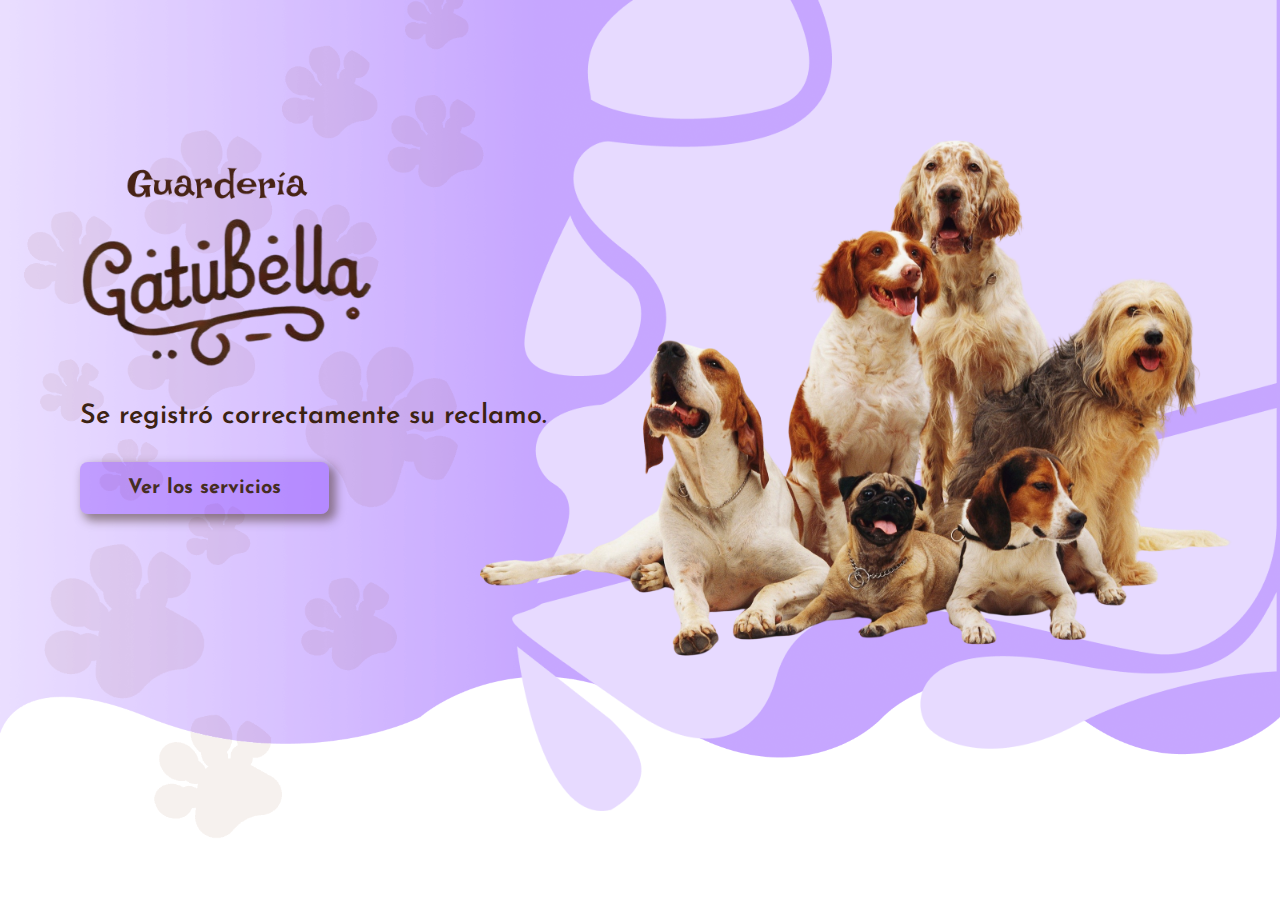
<file: gracias - reclamaciones.html>
<!DOCTYPE html>
<html lang="es">
<head>
    <meta charset="UTF-8">
    <meta name="viewport" content="width=device-width, initial-scale=1.0">

    <!-- META GENERAL -->
    <meta name="description" content="Gracias por contactarte con Guardería Gatubella. Hemos recibido tu solicitud en el libro de reclamaciones y la atenderemos con la atención que merece.">
    <meta name="keywords" content="libro de reclamaciones, guardería para mascotas, hotel para mascotas, atención al cliente, quejas, sugerencias">
    <meta name="author" content="Guardería Gatubella">
    <meta name="robots" content="noindex, nofollow">
    <meta name="google" content="notranslate">
    <meta name="theme-color" content="#ffffff">

    <!-- Meta Open Graph para redes sociales -->
    <meta property="og:title" content="Gracias por tu mensaje - Guardería Gatubella">
    <meta property="og:description" content="Hemos recibido tu mensaje en el libro de reclamaciones. Gracias por tu confianza.">
    <meta property="og:type" content="website">
    <meta property="og:url" content="https://guarderiagatubella.netlify.app/gracias-reclamacion">
    <meta property="og:image" content="https://guarderiagatubella.netlify.app/images/logo.png">

    <!-- Meta Twitter -->
    <meta name="twitter:card" content="summary_large_image">
    <meta name="twitter:title" content="Gracias por tu mensaje - Guardería Gatubella">
    <meta name="twitter:description" content="Tu solicitud ha sido registrada con éxito. Nos pondremos en contacto contigo pronto.">
    <meta name="twitter:image" content="https://guarderiagatubella.netlify.app/images/logo.png">

    <title>Gracias por tu mensaje - Guardería Gatubella</title>
    <link rel="icon" href="images/favicon.png" type="image/png">
    <link href="css/style.css" rel="stylesheet" type="text/css">

    <!-- FONTSS -->
    <link rel="preconnect" href="https://fonts.googleapis.com">
    <link rel="preconnect" href="https://fonts.gstatic.com" crossorigin>
    <link href="https://fonts.googleapis.com/css2?family=Josefin+Sans:ital,wght@0,100..700;1,100..700&display=swap" rel="stylesheet">

    <!-- Schema.org para mejorar SEO -->
    <script type="application/ld+json">
    {
        "@context": "https://schema.org",
        "@type": "PetStore",
        "name": "Guardería Gatubella",
        "url": "https://guarderiagatubella.netlify.app/",
        "logo": "https://guarderiagatubella.netlify.app/images/logo.png",
        "description": "Guardería y hotel para mascotas en Cusco, ofreciendo atención personalizada para perros y gatos.",
        "telephone": "+51 907 142 823",
        "address": {
            "@type": "PostalAddress",
            "streetAddress": "Jr: Cahuide 189",
            "addressLocality": "Cusco",
            "addressRegion": "CUS",
            "postalCode": "08000",
            "addressCountry": "PE"
        }
    }
    </script>
</head>


<body>
    <main class="manteiner">
        <section id="banner" class="section_banner typ">
            <img class="banner_fondo typ" src="images/banner.png" alt="Fondo de la guardería Gatubella">
            <img class="banner_personajes" src="images/banner-personajes.png" alt="Ilustración de mascotas felices en la guardería">
            <div class="container">
                <div class="banner_hero">
                    <div class="banner_txt typ">
                        <img class="banner_logo" src="images/logo.png" alt="Logo de Guardería Gatubella">
                        <p>
                            Se registró correctamente su reclamo.
                        </p>
                        <a href="index.html" class="target_btn banner" rel="noopener noreferrer">Ver los servicios</a>
                    </div>
                </div>
            </div>
        </section>
    </main>
    <script src="https://code.jquery.com/jquery-3.7.1.min.js" integrity="sha256-/JqT3SQfawRcv/BIHPThkBvs0OEvtFFmqPF/lYI/Cxo=" crossorigin="anonymous"></script>
    <script src="js/gatubella.js" defer></script>
</body>
</html>
</file>
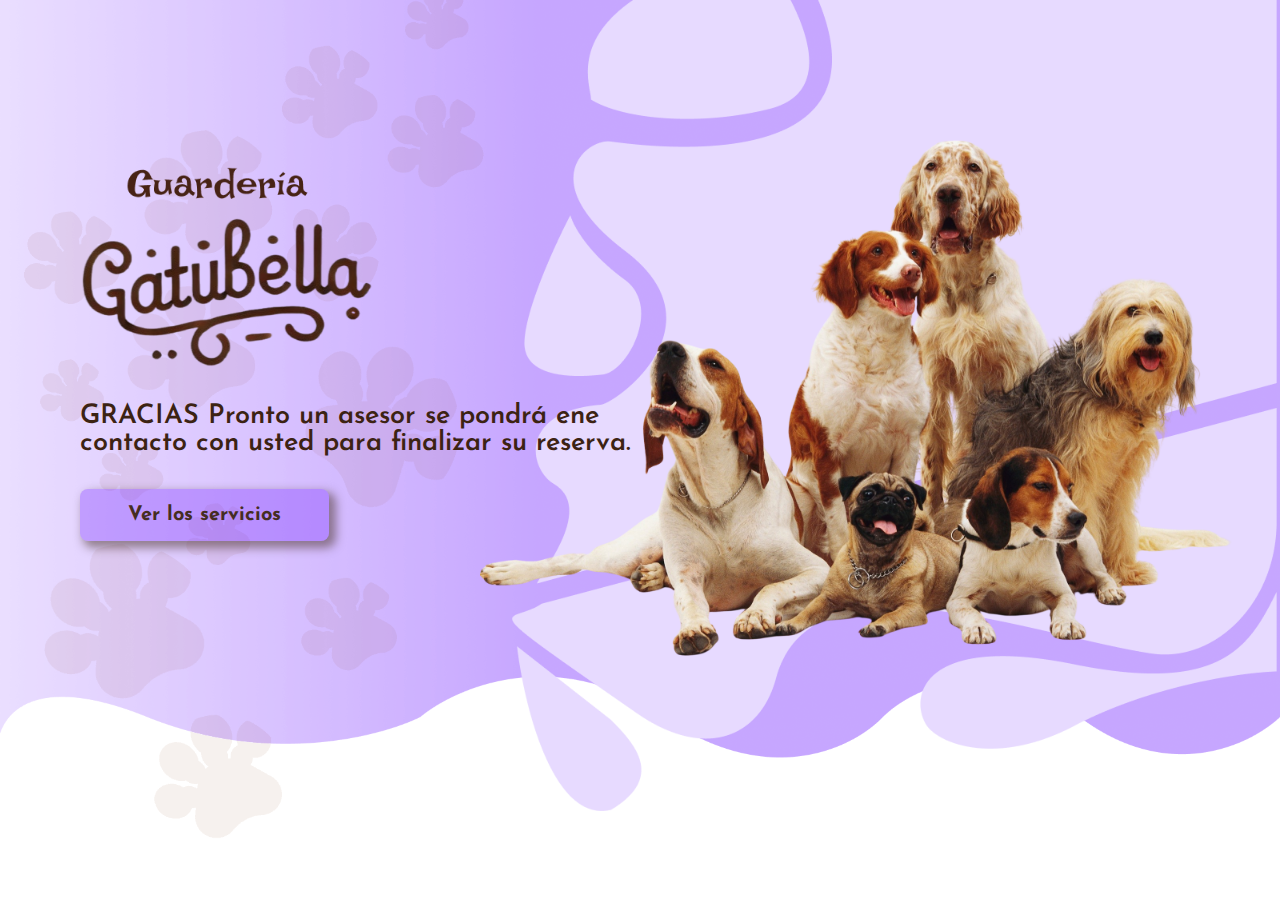
<file: gracias.html>
<!DOCTYPE html>
<html lang="es">
<head>
    <meta charset="UTF-8">
    <meta name="viewport" content="width=device-width, initial-scale=1.0">
    <meta name="description" content="En Guardería Gatubella cuidamos a tu perro o gato como en casa, sin jaulas y con atención personalizada. Hotel y guardería para mascotas en un ambiente seguro y amoroso.">
    <meta name="keywords" content="guardería para mascotas, hotel para mascotas, hospedaje para mascotas, guardería de perros, guardería de gatos, cuidado de mascotas, alojamiento para mascotas">
    <meta name="author" content="Guardería Gatubella">
    <meta name="robots" content="index, follow">
    <meta name="google" content="notranslate">
    <meta name="theme-color" content="#ffffff">

    <!-- Meta Open Graph para redes sociales -->
    <meta property="og:title" content="Guardería Gatubella - Cuidado y hospedaje seguro para tu mascota">
    <meta property="og:description" content="En Guardería Gatubella cuidamos a tu perro o gato como en casa, sin jaulas y con atención personalizada. Hotel y guardería para mascotas en un ambiente seguro y amoroso.">
    <meta property="og:type" content="website">
    <meta property="og:url" content="https://guarderiagatubella.netlify.app/">
    <meta property="og:image" content="https://guarderiagatubella.netlify.app/images/logo.png">

    <!-- Meta Twitter -->
    <meta name="twitter:card" content="summary_large_image">
    <meta name="twitter:title" content="Guardería Gatubella - Cuidado y hospedaje seguro para tu mascota">
    <meta name="twitter:description" content="En GatuBella, más que una guardería, ofrecemos una experiencia personalizada y sin jaulas para perros y gatos.">
    <meta name="twitter:image" content="https://guarderiagatubella.netlify.app/images/logo.png">

    <title>GatuBella Hotel&Guardería - Hotel para mascotas - Pet boarding - Pet lodging</title>
    <link rel="icon" href="images/favicon.png" type="image/png">
    <link href="css/style.css" rel="stylesheet" type="text/css">
    
    <!-- FONTSS -->
    <link rel="preconnect" href="https://fonts.googleapis.com">
    <link rel="preconnect" href="https://fonts.gstatic.com" crossorigin>
    <link href="https://fonts.googleapis.com/css2?family=Josefin+Sans:ital,wght@0,100..700;1,100..700&display=swap" rel="stylesheet">
    
    <!-- Schema.org para mejorar SEO -->
    <script type="application/ld+json">
        {
        "@context": "https://schema.org",
        "@type": "PetStore",
        "name": "Guardería Gatubella",
        "url": "https://guarderiagatubella.netlify.app/",
        "logo": "https://guarderiagatubella.netlify.app/images/logo.png",
        "description": "Guardería y hotel para mascotas en Cusco, ofreciendo atención personalizada para perros y gatos.",
        "telephone": "+51 907 142 823",
        "address": {
            "@type": "PostalAddress",
            "streetAddress": "Jr: Cahuide 189",
            "addressLocality": "Cusco",
            "addressRegion": "CUS",
            "postalCode": "08000",
            "addressCountry": "PE"
        }
        }
    </script>
</head>

<body>
    <main class="manteiner">
        <section id="banner" class="section_banner typ">
            <img class="banner_fondo typ" src="images/banner.png" alt="Fondo de la guardería Gatubella">
            <img class="banner_personajes" src="images/banner-personajes.png" alt="Ilustración de mascotas felices en la guardería">
            <div class="container">
                <div class="banner_hero">
                    <div class="banner_txt">
                        <img class="banner_logo" src="images/logo.png" alt="Logo de Guardería Gatubella">
                        <p>
                            GRACIAS
                            Pronto un asesor se pondrá ene contacto con usted para finalizar su reserva.
                        </p>
                        <a href="index.html" class="target_btn banner" rel="noopener noreferrer">Ver los servicios</a>
                    </div>
                </div>
            </div>
        </section>
    </main>
    <script src="https://code.jquery.com/jquery-3.7.1.min.js" integrity="sha256-/JqT3SQfawRcv/BIHPThkBvs0OEvtFFmqPF/lYI/Cxo=" crossorigin="anonymous"></script>
    <!-- GSAP Core (obligatorio) -->
    <script src="https://cdn.jsdelivr.net/npm/swiper@11/swiper-bundle.min.js"></script>

    <script src="js/gatubella.js" defer></script>
</body>
</html>
</file>
<file: css/style.css>
/* Reseteo de márgenes y paddings */
* {
  margin: 0;
  padding: 0;
  box-sizing: border-box;
}

/* Asegura que el body y el html ocupen toda la pantalla */
html, body {
  width: 100%;
  height: 100%;
  overflow-x: hidden;
  font-family: "Josefin Sans", sans-serif;
}
.manteiner{
	width: 100%;
	height: 100%;
	max-width: 1800px;
	margin-right: auto;
	margin-left: auto;
}
.container{
	width: 100%;
	margin: auto;
	padding: 5rem;
}
.section_banner{
	width: 100%;
	position: relative;
	height: auto;
}
.banner_fondo{
	width: 100%;
	position: absolute;
    object-fit: cover;
    background-position: top;
}
.banner_hero{
	margin-top: 5rem;
	position: relative;
	z-index: 1;
	width: 100%;
	height: 100%;
	display: flex;
	justify-content: space-between;
}
.banner_logo{
	width: 300px;
}
.banner_personajes{
	position: absolute;
	right: 0;
	top: 0;
	width: 800px;
}
.banner_txt{
	font-weight: 600;
	font-size: 27px;
	color: #3C2313;
	display: flex;
	gap: 2rem;
	flex-direction: column;
	align-items: flex-start;
	width: 51%;
}
.section_servicios{
	position: relative;
	z-index: 1;
}
.servicios_grid{
	display: flex;
	align-items: center;
	justify-content: space-between;
	width: 100%;
	margin-top: 3rem;
}
.target_servicios{
	font-weight: 600;
	width: 31%;
	box-shadow: 4px 4px 10px rgba(0, 0, 0, 0.2);
	border-radius: 1.5rem;
	background: white;
	overflow: hidden;
}
.target_img{
	width: 100%;
}
.target_content{
	padding: 2.5rem;
	display: flex;
	gap: 1rem;
	flex-direction: column;
	color: #452D22;
	font-size: 22px;
	background: white;
	align-items: baseline;
}
.target_title{
	color: #452d22;
	font-size: 25px;
	font-weight: 900;
}
.target_txt{
	color: #452D22;
}
.title{
	font-size: 25px;
	font-weight: bold;
	margin: 0 auto;
	display: flex;
	align-items: center;
	justify-content: center;
	gap: 2rem;
}
.servicios_wrp{
	display: flex;
	gap: 3rem;
	flex-direction: column;
}
.titulo{
	font-size: 2.5rem;
	color: #5C00FF;
	text-align: center;
}
.title_line{
	height: 5px;
	width: 200px;
	background: #5C00FF;
}
.tiktok_wrp{
	display: flex;
	justify-content: space-between;
	align-items: initial;
	gap: 2rem;
	max-width: 1100px;
	margin: auto;
}
.tk_bloque{
	padding-top: 4rem;
	padding: 4rem 2rem 0 2rem;
	position: relative;
	width: 48%;
	height: 700px;
	display: flex;
	justify-content: center;
	align-items: flex-start;
}
.tk_img{
	position: absolute;
	bottom: 0;
	right: auto;
	left: auto;
	width: 350px;
}
.tk_box{
	display: flex;
	justify-content: center;
	align-items: center;
}
.tk_box-fondo{
	width: 100%;
  position: absolute;
  top: 0;
  right: auto;
  left: auto;
  height: 100%;
}
.tk_slider{
	width: 50%;
	text-align: center;
}
.tk_slider-video{
	height: 700px;
	border-radius: 1.5rem;
	overflow: hidden;
}
.tk_box-text{
	position: relative;
	z-index: 2;
	color: white;
	font-size: 20px;
	text-align: center;
	display: flex;
	flex-direction: column;
	gap: 2rem;
}
.tk_box-title{
	font-size: 2.5rem;
}
.tk_box-txt{
	font-size: 22px;
}
.tiktok_fondoleft{
	position: absolute;
	left: 0;
	top: -500px;
	height:200%;
	object-fit: cover;
	z-index: -1;
}
.section_tiktok{
	position: relative;
}
.comentarios_wrp{
	display: flex;
	flex-direction: column;
	align-items: center;
	justify-content: initial;
	gap: 3rem;
}
.cs_desp{
	max-width: 90%;
	font-size: 20px;
	text-align: center;
	margin: auto;
	color: #3C2313;
}
.cs_flexing{
	display: flex;
	align-items: center;
	justify-content: space-between;
	gap: 0.5rem;
	flex-wrap: wrap;
}
.target_btn{
	padding: 0.75rem 3rem;
	border-radius: 0.5rem;
	background: #ae80ff;
	border:0;
	font-size: 20px;
	color: white;
	cursor: pointer;
	text-decoration: none;
	box-shadow: 5px 5px 10px 2px rgba(69, 45, 34, 0.253);
}
.target_btn:hover{ 
	 transform: translateY(-5px);
  transition: transform 0.3s ease;
}
.target_btn.banner{
	background-color: #5d00ff44;
	color: #452D22;
	padding: 1rem 3rem;
	font-weight:bold;
	box-shadow: 5px 5px 10px 2px rgba(69, 45, 34, 0.507);
}
.target_btn.crema{
	background-color: #F5E6D3;
	color: #452D22;
	padding: 1rem 3rem;
	font-weight:bold;
	box-shadow: 5px 5px 10px 2px rgba(69, 45, 34, 0.507);
}
.cs_coment{
width: 32%;
  transition: transform 0.3s ease;
}
.cs_coment:hover{
	transform: scale(1.35);
}
.bns_boton{
	cursor: pointer;
	right: 0;
}

.bns_boton:hover{
	 transform: translateY(-8px);
  		transition: transform 0.3s ease;
}

.bns_flotante{
	position: fixed;
	bottom:1rem;
	right: 2rem;
	display: flex;
	align-items: center;
	justify-content: flex-end;
	z-index: 3;
	gap: 1rem;
}
.bns_sociales{
  	transition: opacity 0.5s ease, transform 0.5s ease;
	display: none;
	gap: 0.5rem;
	align-items: center;
	display: none;
	position: absolute;
    bottom: 4rem;
	right: 0;
  opacity: 0;
  transform: translateY(-10px);
}
.bns_sociales.visible {
  display: flex;
  opacity: 1;
  transform: translateY(0);
}
.bns_img{
	width: 2.5rem;
	height: 2.5rem;
	max-width: 2.5rem;
	max-height: 2.5rem;
	border-radius: 50%;
}
.bns_img.large{
	width: 3.5rem;
	height: 3.5rem;
	max-width: 3.5rem;
	max-height: 3.5rem
}
.bns_img.large.sborder{
	border-radius: 0;
}
.menu{
	width: 100%;
	position: fixed;
	top: 0;
	z-index: 3;
	box-shadow: 4px 4px 10px rgba(0, 0, 0, 0.2);
} 
.faq_wrp{
	display: flex;
	gap: 2rem;
	flex-direction: column;
	color: #3C2313
}
.faq_triggers{
	display: flex;
	gap: 2rem;
	flex-direction: column;
}
.faq_acordeon {
    width: 70%;
    margin: auto;
    display: flex;
    flex-direction: column;
    background: white;
    color: #3C2313;
    border-radius: 1rem;
    box-shadow: 5px 10px 15px 2px rgba(93, 0, 255, 0.233);
    position: relative; /* Necesario para el pseudo-elemento */
    overflow: hidden; /* Asegura que el borde no se salga del border-radius */
}

.faq_acordeon::before {
    content: ""; /* Imprescindible para que el pseudo-elemento exista */
    position: absolute;
    top: 0;
    left: 0;
    width: 100%;
    height: 100%;
    border: 2px solid transparent;
    border-radius: 1rem; /* Mismo border-radius que el contenedor */
    box-sizing: border-box;
    transition: border-color 0.3s ease; /* Transición suave del color */
	pointer-events: none;
}

.faq_acordeon:hover::before {
    border-color: #5C00FF; /* Color del borde al hacer hover */
    animation: borderDraw 1.5s linear forwards; /* Animación solo una vez (sin infinite) */
}

@keyframes borderDraw {
    0% {
        clip-path: polygon(0 0, 0 0, 0 100%, 0% 100%); /* Inicio: borde invisible */
    }
    25% {
        clip-path: polygon(0 0, 100% 0, 100% 0, 0 100%); /* Dibuja borde superior */
    }
    50% {
        clip-path: polygon(0 0, 100% 0, 100% 100%, 0 100%); /* Dibuja borde derecho */
    }
    75% {
        clip-path: polygon(0 0, 100% 0, 100% 100%, 0 100%); /* Dibuja borde inferior */
    }
    100% {
        clip-path: polygon(0 0, 100% 0, 100% 100%, 0 100%); /* Dibuja borde izquierdo */
    }
}
.faq_trigger{
	cursor: pointer;
	padding: 1rem 2rem;
	display: flex;
	align-items: center;
	justify-content: space-between;
	gap: 1rem;
	width: 100%;

}
.faq_title{
	font-size: 1.3rem;
	color: #5C00FF;
}
.faq_arrow{
	width: 50px;
}
.faq_body{
	height: 0;
	overflow: hidden;
	transition: height 0.6s ease;
}
.faq_content{
	padding: 0 2rem 2rem 2rem;

}
.faq_body.active{
	height: auto;

}

@media (max-width: 1024px) {
	.banner_fondo{
		height: 120%;
	}
	.title_line{
		width: 100px;
	}
	.titulo{
		font-size: 2rem;
	}
	.banner_personajes{
		width: 550px;
	}	
	.target_content{
		padding: 1.3rem ;
	}
	.target_title{
		font-size: 19px;
	}
	.target_txt{
		font-size: 16px;
	}
	.tk_img{
		width: 270px;
	}
	.tk_box-title{
		font-size: 1.8rem;
	}
	.tk_box-txt{
		font-size: 19px;
	}
	.tk_slider-video{
		height: 550px;
	}
	.container{
		padding: 2.5rem;
	}
	.cs_coment{
		min-width: 18rem;
		width: 18rem;
	}
}
@media (max-width: 767px) {
	.banner_personajes{
		width: 350px;
	}	
	.banner_hero{
		margin-top: 1rem;
	}
	.banner_txt{
		font-size: 18px;
	}
	.container{
		padding: 1.5rem;
	}
	.banner_txt{
		width: 50%;
	}
	.banner_logo{
		width: 150px;
	}
	.servicios_grid{
		margin-top: 0rem;
	}
	.target_content{
		padding: 1rem;
	}
	.target_title{
		font-size: 17px;
	}
	.tk_box-fondo{
		display: none;
	}
	.tiktok_wrp{
		display: flex;
		flex-direction: column;
		flex-flow: column-reverse;
	}
	.tk_bloque{
		width: 100%;
		background-color: #ae80ff;
		height: auto;
		padding: 2rem 2rem 6rem 2rem;
		display: flex;
		justify-content: center;
		align-items: center;
		border-radius: 1rem;
	}
	.tk_img{
		opacity: 0.2;
	}
	.tk_slider{
		width: 100%;
		margin-top: -5rem;
		position: relative;
		z-index: 2;
	}
	.tk_slider-video {
        height: 400px;
    }
	.cs_coment{
		min-width: 13rem;
		width: 13rem;
	}
}
@media (max-width: 480px) {
	.title_line{
		display: none;
	}
	.titulo{
		font-size: 1.5rem;
	}
	.comentarios_wrp{
		gap:1.5rem
	}
	.cs_coment{
		width: 100%;
	}
	.cs_desp{
		font-size: 16px;
		color: #3C2313;
	}
	.tk_box-title{
		font-size: 1.5rem;
	}
	.tk_box-text{
		gap: 1rem;
	}
	.tk_bloque{
		padding: 1.5rem 1.5rem 5rem 1rem;
	}
	.servicios_grid{
		display: flex;
		flex-direction: column;
		gap: 1.5rem
	}
	.target_servicios{
		width: 100%;
	}
	.banner_hero{
		width: 100%;
	}
	.banner_txt{
		width: 100%;
	}
	.banner_personajes{
		width: 250px;
		opacity: 0.5;
	}
	.target_btn{
		font-size: 16px;
	}
}
</file>
